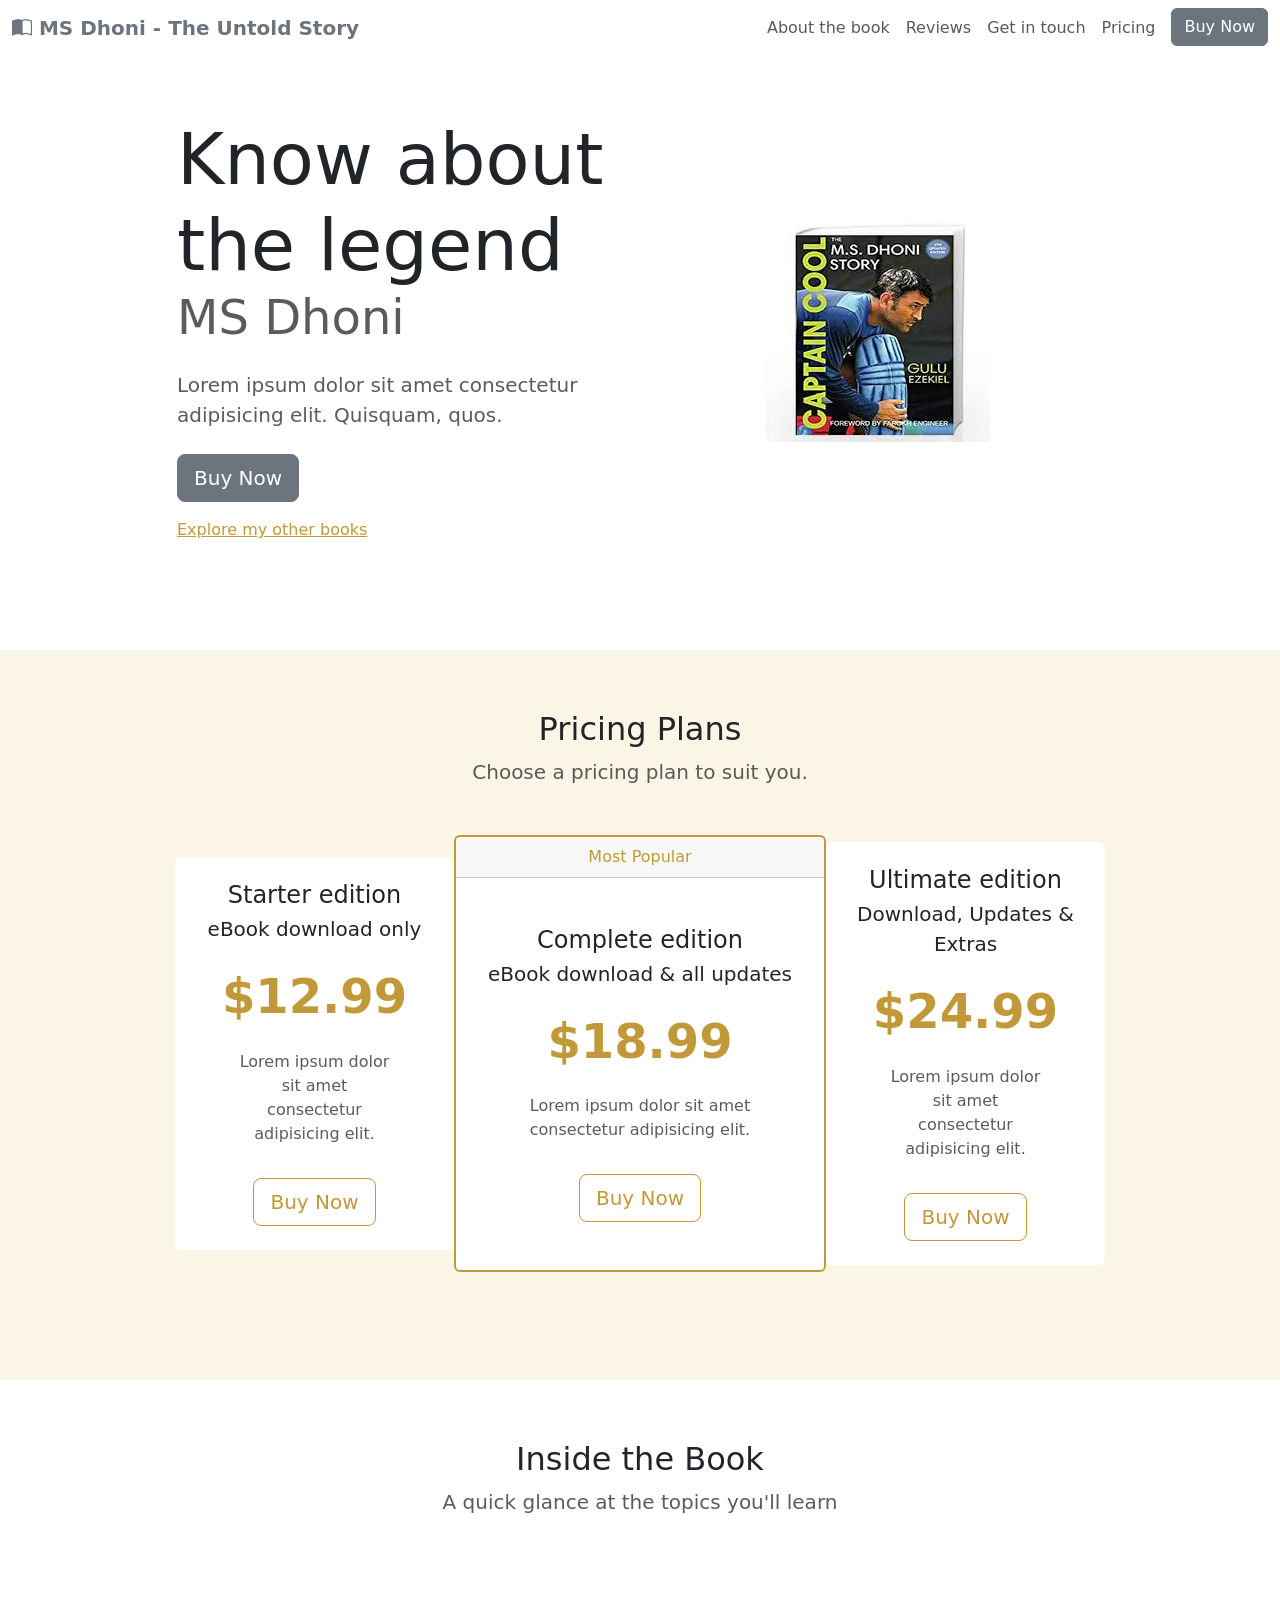
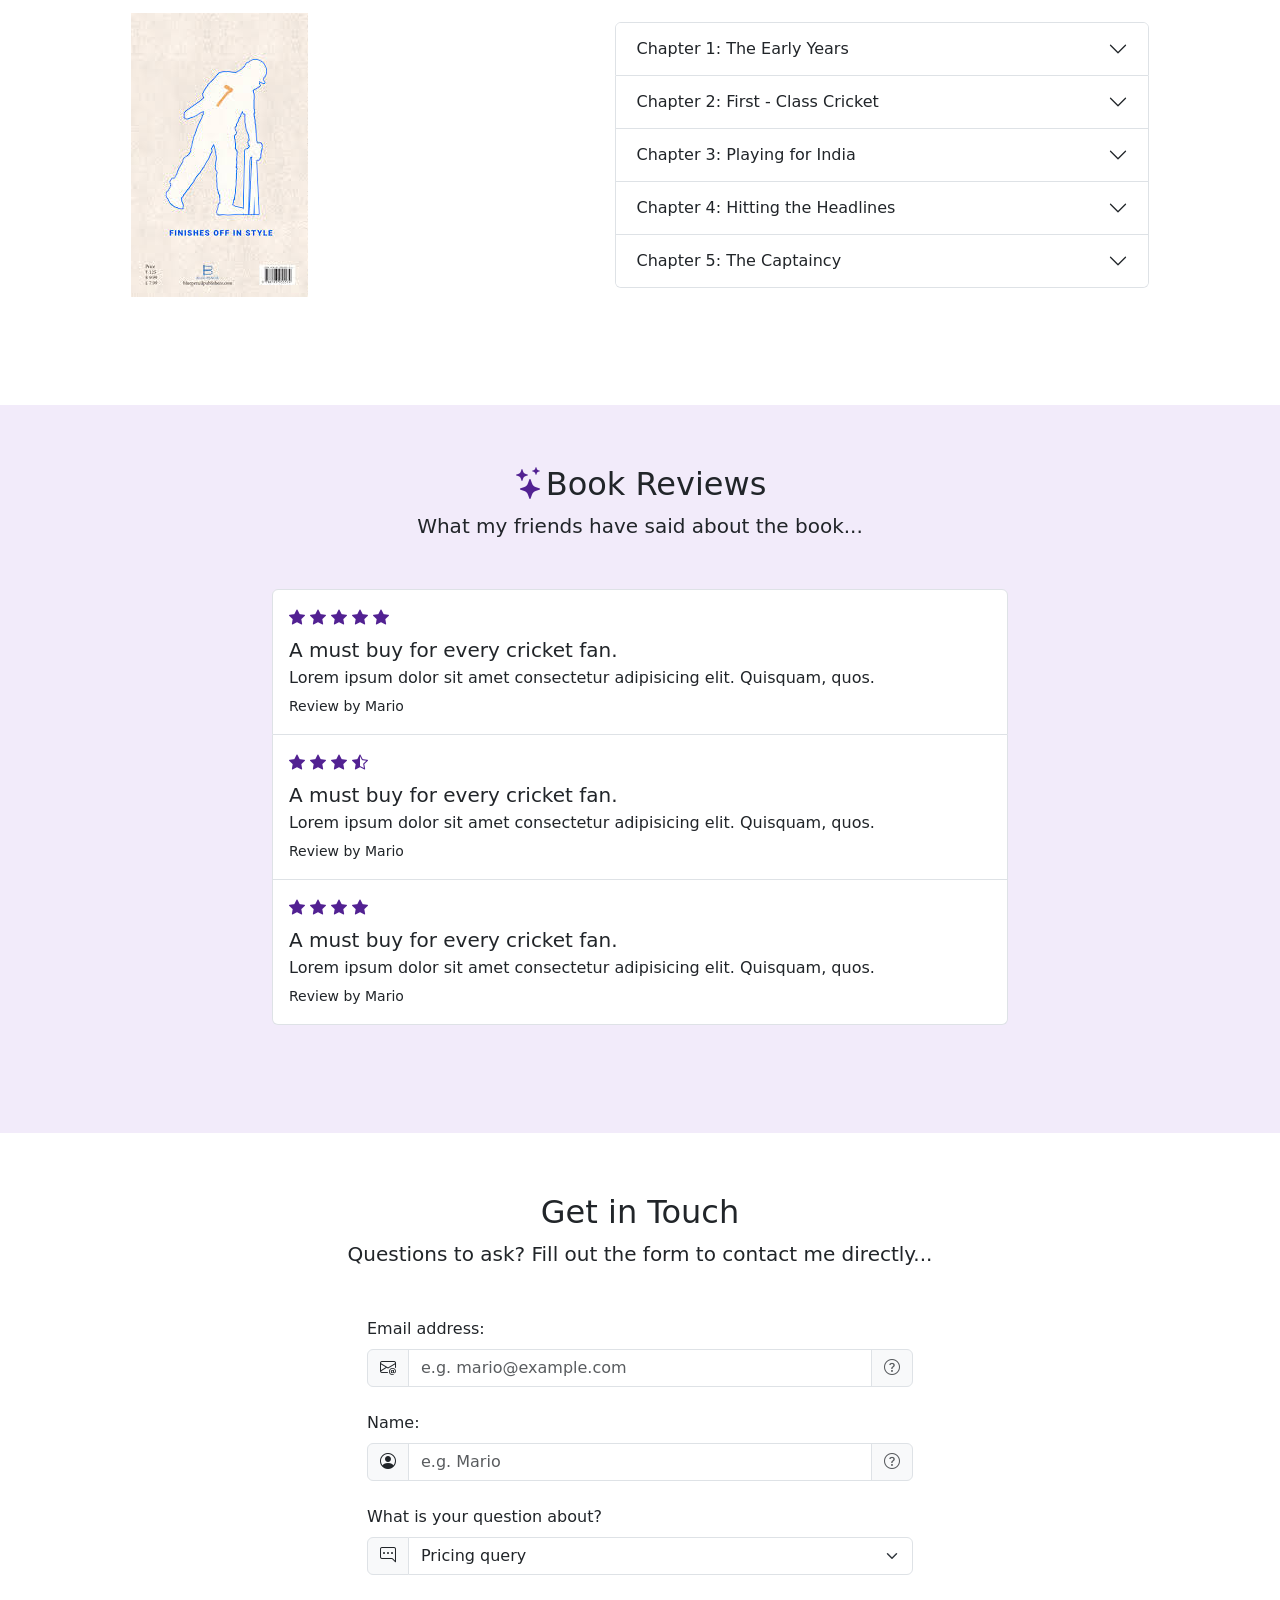
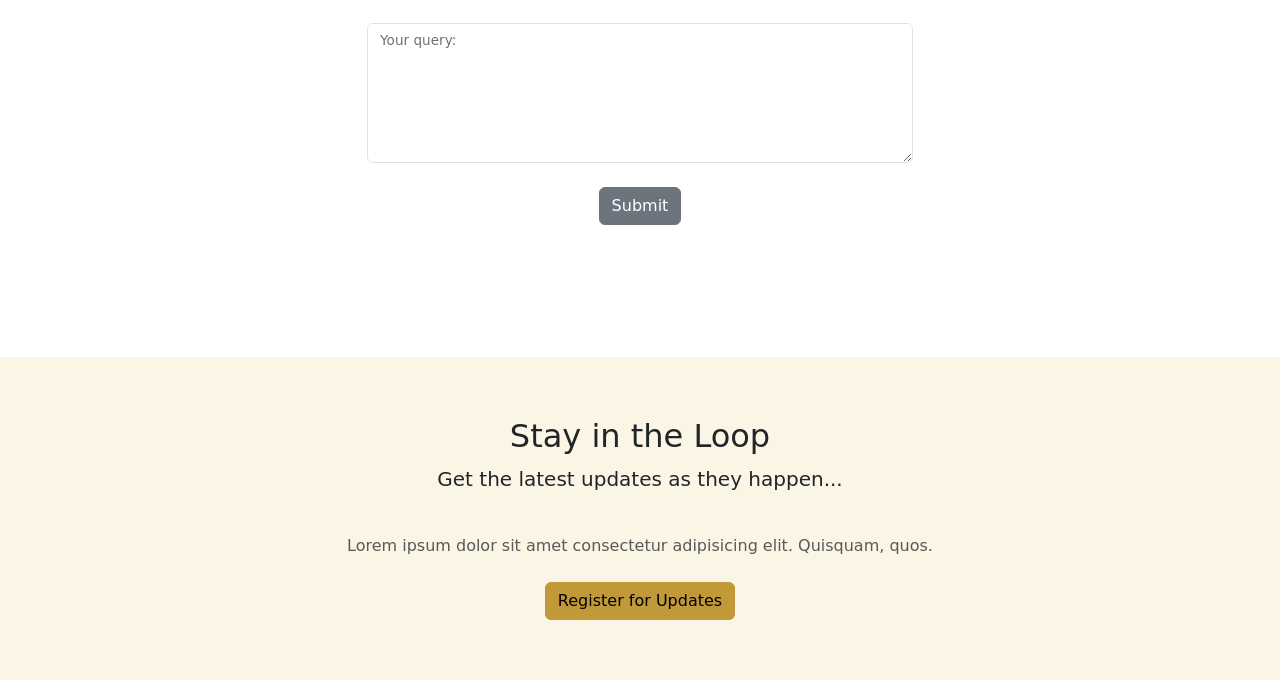
<file: index.html>
<!DOCTYPE html>
<html lang="en">

<head>
    <meta charset="UTF-8">
    <meta name="viewport" content="width=device-width, initial-scale=1.0">
    <title>About Book</title>
    <link href="css/main.min.css" rel="stylesheet">
    <link rel="stylesheet" href="https://cdn.jsdelivr.net/npm/bootstrap-icons@1.11.3/font/bootstrap-icons.min.css">
    <style>
        section {
            padding: 60px 0;
        }
    </style>
</head>

<body>

    <!-- navbar -->
    <nav class="navbar navbar-expand-md navbar-light">
        <div class="container-xxl">
            <a href="#intro" class="navbar-brand">
                <span class="fw-bold text-secondary">
                    <i class="bi bi-book-half"></i>
                    MS Dhoni - The Untold Story
                </span>
            </a>
            <!-- toggle button for mobile nav -->
            <button class="navbar-toggler" type="button" data-bs-toggle="collapse" data-bs-target="#main-nav"
                aria-controls="main-nav" aria-expanded="false" aria-label="Toggle navigation">
                <span class="navbar-toggler-icon"></span>
            </button>
            <!-- navbar links -->
            <div class="collapse navbar-collapse justify-content-end align-center" id="main-nav">
                <ul class="navbar-nav">
                    <li class="nav-item">
                        <a href="#topics" class="nav-link">About the book</a>
                    </li>
                    <li class="nav-item">
                        <a href="#reviews" class="nav-link">Reviews</a>
                    </li>
                    <li class="nav-item">
                        <a href="#contact" class="nav-link">Get in touch</a>
                    </li>
                    <li class="nav-item">
                        <a href="#pricing" class="nav-link">Pricing</a>
                    </li>
                    <li class="nav-item ms-2 d-none d-md-inline">
                        <a href="#pricing" class="btn btn-secondary">Buy Now</a>
                    </li>
                </ul>
            </div>
        </div>
    </nav>

    <!-- main image & intro text -->
    <section id="intro">
        <div class="container-lg">
            <div class="row justify-content-center align-items-center">
                <div class="col-md-5 text-center text-md-start">
                    <h1>
                        <div class="display-2">Know about the legend</div>
                        <div class="display-5 text-muted">MS Dhoni</div>
                    </h1>
                    <p class="lead my-4 text-muted">Lorem ipsum dolor sit amet consectetur adipisicing elit. Quisquam,
                        quos.</p>
                    <a href="#pricing" class="btn btn-secondary btn-lg">Buy Now</a>
                    <!-- open sidebar / offcanvas -->
                    <a href="#sidebar" class="d-block mt-3" data-bs-toggle="offcanvas" role="button"
                        aria-controls="sidebar">
                        Explore my other books
                    </a>
                </div>
                <div class="col-md-5 text-center d-none d-md-block">
                    <!-- tooltip (tt) -->
                    <span class="tt" data-bs-placement="bottom" title="MS Dhoni Book Cover">
                        <img src="/pics/cover.jpeg" alt="cover" class="img-fluid">
                    </span>
                </div>
            </div>
        </div>
    </section>

    <!-- pricing plans -->
    <section id="pricing" class="bg-light mt-5">
        <div class="container-lg">
            <div class="text-center">
                <h2>Pricing Plans</h2>
                <p class="lead text-muted">Choose a pricing plan to suit you.</p>
            </div>
            <div class="row my-5 justify-content-center align-items-center g-0">
                <div class="col-8 col-lg-4 col-xl-3">
                    <div class="card border-0">
                        <div class="card-body text-center py-4">
                            <h4 class="card-title">Starter edition</h4>
                            <p class="lead card-subtitle">eBook download only</p>
                            <p class="display-5 my-4 text-primary fw-bold">$12.99</p>
                            <p class="card-text mx-5 text-muted d-none d-lg-block">Lorem ipsum dolor sit amet
                                consectetur adipisicing elit.</p>
                            <a href="#" class="btn btn-outline-primary btn-lg mt-3">Buy Now</a>
                        </div>
                    </div>
                </div>
                <div class="col-9 col-lg-4">
                    <div class="card border-primary border-2">
                        <div class="card-header text-center text-primary">Most Popular</div>
                        <div class="card-body text-center py-5">
                            <h4 class="card-title">Complete edition</h4>
                            <p class="lead card-subtitle">eBook download & all updates</p>
                            <p class="display-5 my-4 text-primary fw-bold">$18.99</p>
                            <p class="card-text mx-5 text-muted d-none d-lg-block">Lorem ipsum dolor sit amet
                                consectetur adipisicing elit.</p>
                            <a href="#" class="btn btn-outline-primary btn-lg mt-3">Buy Now</a>
                        </div>
                    </div>
                </div>
                <div class="col-8 col-lg-4 col-xl-3">
                    <div class="card border-0">
                        <div class="card-body text-center py-4">
                            <h4 class="card-title">Ultimate edition</h4>
                            <p class="lead card-subtitle">Download, Updates & Extras</p>
                            <p class="display-5 my-4 text-primary fw-bold">$24.99</p>
                            <p class="card-text mx-5 text-muted d-none d-lg-block">Lorem ipsum dolor sit amet
                                consectetur adipisicing elit.</p>
                            <a href="#" class="btn btn-outline-primary btn-lg mt-3">Buy Now</a>
                        </div>
                    </div>
                </div>
            </div>
        </div>
    </section>

    <!-- topics at a glance -->
    <section id="topics">
        <div class="container-md">
            <div class="text-center">
                <h2>Inside the Book</h2>
                <p class="lead text-muted">A quick glance at the topics you'll learn</p>
            </div>
            <div class="row my-5 g-5 justify-content-around align-items-center">
                <div class="col-6 col-lg-4">
                    <img src="/pics/kindle.jpeg" class="img-fluid" alt="ebook">
                </div>
                <div class="col-lg-6">
                    <!-- accordion -->
                    <div class="accordion" id="chapters">
                        <div class="accordion-item">
                            <h2 class="accordion-header" id="heading-1">
                                <button class="accordion-button collapsed" type="button" data-bs-toggle="collapse"
                                    data-bs-target="#chapter-1" aria-expanded="false" aria-controls="chapter-1">
                                    Chapter 1: The Early Years
                                </button>
                            </h2>
                            <div id="chapter-1" class="accordion-collapse collapse" aria-labelledby="heading-1"
                                data-bs-parent="#chapters">
                                <div class="accordion-body">
                                    <p>In 1969 he was married to Devki Devi, from Nainital. Their son,
                                        Mahendra Singh Dhoni, was born in Ranchi (then in Bihar, now
                                        Jharkhand) on 7 July 1981. He was preceded by his brother, Narendra, and
                                        his sister Jayanti, four years his senior.
                                        Narendra till recently lived in Al</p>
                                </div>
                            </div>
                        </div>
                        <div class="accordion-item">
                            <h2 class="accordion-header" id="heading-2">
                                <button class="accordion-button collapsed" type="button" data-bs-toggle="collapse"
                                    data-bs-target="#chapter-2" aria-expanded="false" aria-controls="chapter-2">
                                    Chapter 2: First - Class Cricket
                                </button>
                            </h2>
                            <div id="chapter-2" class="accordion-collapse collapse" aria-labelledby="heading-2"
                                data-bs-parent="#chapters">
                                <div class="accordion-body">
                                    <p>MAHI’S FIRST FULL-TIME job was in 2001, as a ticket-collector on the South
                                        Eastern Railway’s Kharagpur (West Bengal) division. It was in the grade
                                        nine category, the kind of job a lower-middle-class family in India would
                                        strive for, providing as it does the comfort of job security.</p>
                                </div>
                            </div>
                        </div>
                        <div class="accordion-item">
                            <h2 class="accordion-header" id="heading-3">
                                <button class="accordion-button collapsed" type="button" data-bs-toggle="collapse"
                                    data-bs-target="#chapter-1" aria-expanded="false" aria-controls="chapter-3">
                                    Chapter 3: Playing for India
                                </button>
                            </h2>
                            <div id="chapter-3" class="accordion-collapse collapse" aria-labelledby="heading-3"
                                data-bs-parent="#chapters">
                                <div class="accordion-body">
                                    <p>THE PERIOD FROM 2000 to 2005 saw a bizarre game of musical chairs when
                                        it came to selecting a wicket-keeper for the national side.
                                    </p>
                                    <p>
                                        By the time Dhoni made his ODI debut in December 2004, he was the
                                        12th wicket-keeper to play Tests or ODIs in five years, starting with the
                                        1999-00 tour of Australia in which MSK Prasad kept wickets in the Test
                                        series and Sameer Dighe in the ODI tri-series.
                                    </p>
                                </div>
                            </div>
                        </div>
                        <div class="accordion-item">
                            <h2 class="accordion-header" id="heading-4">
                                <button class="accordion-button collapsed" type="button" data-bs-toggle="collapse"
                                    data-bs-target="#chapter-4" aria-expanded="false" aria-controls="chapter-4">
                                    Chapter 4: Hitting the Headlines
                                </button>
                            </h2>
                            <div id="chapter-4" class="accordion-collapse collapse" aria-labelledby="heading-4"
                                data-bs-parent="#chapters">
                                <div class="accordion-body">
                                    <p>Having won a Test and ODI series for the first time on Pakistan soil
                                        the year before, hopes were high that Wright, the popular New Zealander
                                        would go out on a winning note.
                                    </p>
                                </div>
                            </div>
                        </div>
                        <div class="accordion-item">
                            <h2 class="accordion-header" id="heading-5">
                                <button class="accordion-button collapsed" type="button" data-bs-toggle="collapse"
                                    data-bs-target="#chapter-5" aria-expanded="false" aria-controls="chapter-5">
                                    Chapter 5: The Captaincy
                                </button>
                            </h2>
                            <div id="chapter-5" class="accordion-collapse collapse" aria-labelledby="heading-5"
                                data-bs-parent="#chapters">
                                <div class="accordion-body">
                                    <p>THE ELEVATION OF Mahendra Singh Dhoni from ‘The Man’ to the Superman
                                        of Indian cricket in 2013 centred round two memorable victories in the 50-
                                        overs game and also a rare clean sweep in favour of India in the Test arena.</p>
                                </div>
                            </div>
                        </div>
                    </div>
                </div>
            </div>
        </div>
    </section>

    <!-- reviews list -->
    <section id="reviews" class="bg-altlight">
        <div class="container-lg">
            <div class="text-center">
                <h2><i class="bi bi-stars text-altdark"></i>Book Reviews</h2>
                <p class="lead">What my friends have said about the book...</p>
            </div>
            <div class="row justify-content-center my-5">
                <div class="col-lg-8">
                    <div class="list-group">
                        <div class="list-group-item py-3">
                            <div class="pb-2">
                                <i class="bi bi-star-fill text-altdark"></i>
                                <i class="bi bi-star-fill text-altdark"></i>
                                <i class="bi bi-star-fill text-altdark"></i>
                                <i class="bi bi-star-fill text-altdark"></i>
                                <i class="bi bi-star-fill text-altdark"></i>
                            </div>
                            <h5 class="mb-1">A must buy for every cricket fan.</h5>
                            <p class="mb-1">Lorem ipsum dolor sit amet consectetur adipisicing elit. Quisquam, quos.</p>
                            <small>Review by Mario</small>
                        </div>
                        <div class="list-group-item py-3">
                            <div class="pb-2">
                                <i class="bi bi-star-fill text-altdark"></i>
                                <i class="bi bi-star-fill text-altdark"></i>
                                <i class="bi bi-star-fill text-altdark"></i>
                                <i class="bi bi-star-half text-altdark"></i>
                            </div>
                            <h5 class="mb-1">A must buy for every cricket fan.</h5>
                            <p class="mb-1">Lorem ipsum dolor sit amet consectetur adipisicing elit. Quisquam, quos.</p>
                            <small>Review by Mario</small>
                        </div>
                        <div class="list-group-item py-3">
                            <div class="pb-2">
                                <i class="bi bi-star-fill text-altdark"></i>
                                <i class="bi bi-star-fill text-altdark"></i>
                                <i class="bi bi-star-fill text-altdark"></i>
                                <i class="bi bi-star-fill text-altdark"></i>
                            </div>
                            <h5 class="mb-1">A must buy for every cricket fan.</h5>
                            <p class="mb-1">Lorem ipsum dolor sit amet consectetur adipisicing elit. Quisquam, quos.</p>
                            <small>Review by Mario</small>
                        </div>
                    </div>
                </div>
            </div>
        </div>
    </section>

    <!-- contact form -->
    <section id="contact">
        <div class="container-lg">
            <div class="text-center">
                <h2>Get in Touch</h2>
                <p class="lead">Questions to ask? Fill out the form to contact me directly...</p>
            </div>
            <div class="row justify-content-center my-5">
                <div class="col-lg-6">
                    <form>
                        <label for="email" class="form-label">Email address:</label>
                        <div class="mb-4 input-group">
                            <span class="input-group-text">
                                <i class="bi bi-envelope-at"></i>
                            </span>
                            <input type="email" class="form-control" id="email" placeholder="e.g. mario@example.com">
                            <!-- tooltip -->
                            <span class="input-group-text">
                                <span class="tt" data-bs-placement="bottom"
                                    title="Enter an email address we can reply to.">
                                    <i class="bi bi-question-circle text-muted"></i>
                                </span>
                            </span>
                        </div>
                        <label for="name" class="form-label">Name:</label>
                        <div class="mb-4 input-group">
                            <span class="input-group-text">
                                <i class="bi bi-person-circle"></i>
                            </span>
                            <input type="text" class="form-control" id="name" , placeholder="e.g. Mario">
                            <!-- tooltip -->
                            <span class="input-group-text">
                                <span class="tt" data-bs-placement="bottom" title="Pretty self explanatory really...">
                                    <i class="bi bi-question-circle text-muted"></i>
                                </span>
                            </span>
                        </div>
                        <label for="subject" class="form-label">What is your question about?</label>
                        <div class="mb-4 input-group">
                            <span class="input-group-text">
                                <i class="bi bi-chat-right-dots"></i>
                            </span>
                            <select id="subject" class="form-select">
                                <option value="pricing" selected>Pricing query</option>
                                <option value="content">Content query</option>
                                <option value="other">Other query</option>
                            </select>
                        </div>
                        <div class="form-floating mb-4 mt-5">
                            <textarea id="query" class="form-control" style="height: 140px"></textarea>
                            <label for="query">Your query:</label>
                        </div>
                        <div class="mb-4 text-center">
                            <button type="submit" class="btn btn-secondary">Submit</button>
                        </div>
                    </form>
                </div>
            </div>
        </div>
    </section>

    <!-- get updates / modal trigger -->
    <section class="bg-light">
        <div class="container">
            <div class="text-center">
                <h2>Stay in the Loop</h2>
                <p class="lead">Get the latest updates as they happen...</p>
            </div>
            <div class="row justify-content-center">
                <div class="col-md-8 text-center">
                    <p class="text-muted my-4">Lorem ipsum dolor sit amet consectetur adipisicing elit. Quisquam, quos.
                    </p>
                    <button class="btn btn-primary" data-bs-toggle="modal" data-bs-target="#reg-modal">Register for
                        Updates</button>
                </div>
            </div>
        </div>
    </section>

    <!-- modal itself -->
    <div class="modal fade" id="reg-modal" tabindex="-1" aria-labelledby="modal-title" aria-hidden="true">
        <div class="modal-dialog">
            <div class="modal-content">
                <div class="modal-header">
                    <h5 class="modal-title" id="modal-title">Get the latest updates</h5>
                    <button type="button" class="btn-close" data-bs-dismiss="modal" aria-label="Close"></button>
                </div>
                <div class="modal-body">
                    <p>Lorem ipsum dolor sit amet consectetur adipisicing elit. Quisquam, quos.</p>
                    <label for="modal-email" class="form-label">Your email address:</label>
                    <input type="email" class="form-control" id="modal-email" placeholder="e.g. mario@example.com">
                </div>
                <div class="modal-footer">
                    <button type="submit" class="btn btn-primary">Submit</button>
                </div>
            </div>
        </div>
    </div>

    <!-- offcanvas -->
    <div class="offcanvas offcanvas-start" tabindex="-1" id="sidebar" aria-labelledby="sidebar-label">
        <div class="offcanvas-header">
            <h5 class="offcanvas-title" id="sidebar-label">My Other Books</h5>
            <button type="button" class="btn-close" data-bs-dismiss="offcanvas" aria-label="Close"></button>
        </div>
        <div class="offcanvas-body">
            <p>Lorem ipsum dolor sit amet consectetur adipisicing elit. Quisquam, quos.</p>
            <!-- dropdown -->
            <div class="dropdown mt-3">
                <button class="btn btn-secondary dropdown-toggle" type="button" id="book-dropdown"
                    data-bs-toggle="dropdown">
                    Choose a book title
                </button>
                <ul class="dropdown-menu" aria-labelledby="book-dropdown">
                    <li><a href="#" class="dropdown-item">Become a Cricket Fan</a></li>
                    <li><a href="#" class="dropdown-item">Cricket: The Complete Guide</a></li>
                    <li><a href="#" class="dropdown-item">1001 Cricket Facts</a></li>
                </ul>
            </div>
        </div>
    </div>

    <script src="https://cdn.jsdelivr.net/npm/bootstrap@5.0.2/dist/js/bootstrap.bundle.min.js"
        integrity="sha384-MrcW6ZMFYlzcLA8Nl+NtUVF0sA7MsXsP1UyJoMp4YLEuNSfAP+JcXn/tWtIaxVXM"
        crossorigin="anonymous"></script>

    <!-- tooltip script -->
    <script>
        const tooltips = document.querySelectorAll('.tt')
        tooltips.forEach(t => {
            new bootstrap.Tooltip(t)
        })
    </script>
</body>

</html>
</file>
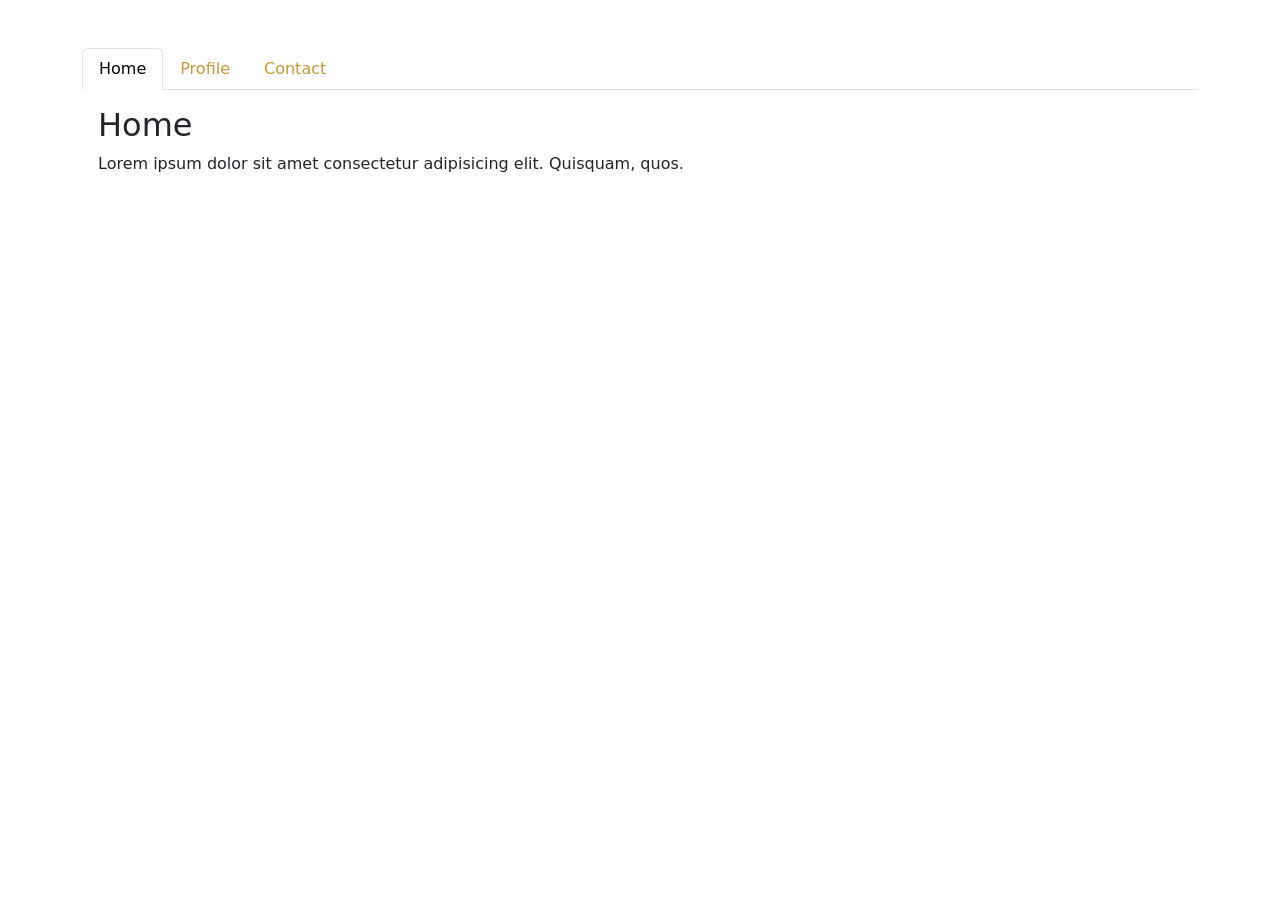
<file: tabs.html>
<html lang="en">
<head>
    <meta charset="UTF-8">
    <meta http-equiv="X-UA-Compatible" content="IE=edge">
    <meta name="viewport" content="width=device-width, initial-scale=1.0">
    <link href="/css/main.min.css" rel="stylesheet">
    <title>Tabs</title>
</head>
<body>

    <!-- tabs -->
    <div class="container my-5">
        <nav>
            <div class="nav nav-tabs" id="nav-tab" role="tablist">
                <button class="nav-link active" id="nav-home-tab" data-bs-toggle="tab" 
                data-bs-target="#nav-home" type="button" role="tab" aria-controls="nav-home" 
                aria-selected="true">Home</button>
                <button class="nav-link" id="nav-profile-tab" data-bs-toggle="tab" 
                data-bs-target="#nav-profile" type="button" role="tab" aria-controls="nav-profile" 
                aria-selected="false">Profile</button>
                <button class="nav-link" id="nav-contact-tab" data-bs-toggle="tab" 
                data-bs-target="#nav-contact" type="button" role="tab" aria-controls="nav-contact" 
                aria-selected="false">Contact</button>
            </div>
        </nav>
        <div class="tab-content" id="nav-tabContent">
            <div class="tab-pane fade show active p-3" id="nav-home" 
            role="tabpanel" aria-labelledby="nav-home-tab">
                <h2>Home</h2>
                <p>Lorem ipsum dolor sit amet consectetur adipisicing elit. Quisquam, quos.</p>
            </div>
            <div class="tab-pane fade p-3" id="nav-profile" 
            role="tabpanel" aria-labelledby="nav-profile-tab">
                <h2>Profile</h2>
                <p>Lorem ipsum dolor sit amet consectetur adipisicing elit. Quisquam, quos.</p>
            </div>
            <div class="tab-pane fade p-3" id="nav-contact" 
            role="tabpanel" aria-labelledby="nav-contact-tab">
                <h2>Contact</h2>
                <p>Lorem ipsum dolor sit amet consectetur adipisicing elit. Quisquam, quos.</p>
            </div>
        </div>
    </div>

    <script src="https://cdn.jsdelivr.net/npm/bootstrap@5.0.1/dist/js/bootstrap.bundle.min.js" 
    integrity="sha384-gtEjrD/SeCtmISkJkNUaaKMoLD0//ElJ19smozuHV6z3Iehds+3Ulb9Bn9Plx0x4" 
    crossorigin="anonymous">
    </script>
</body>
</html>
</file>
